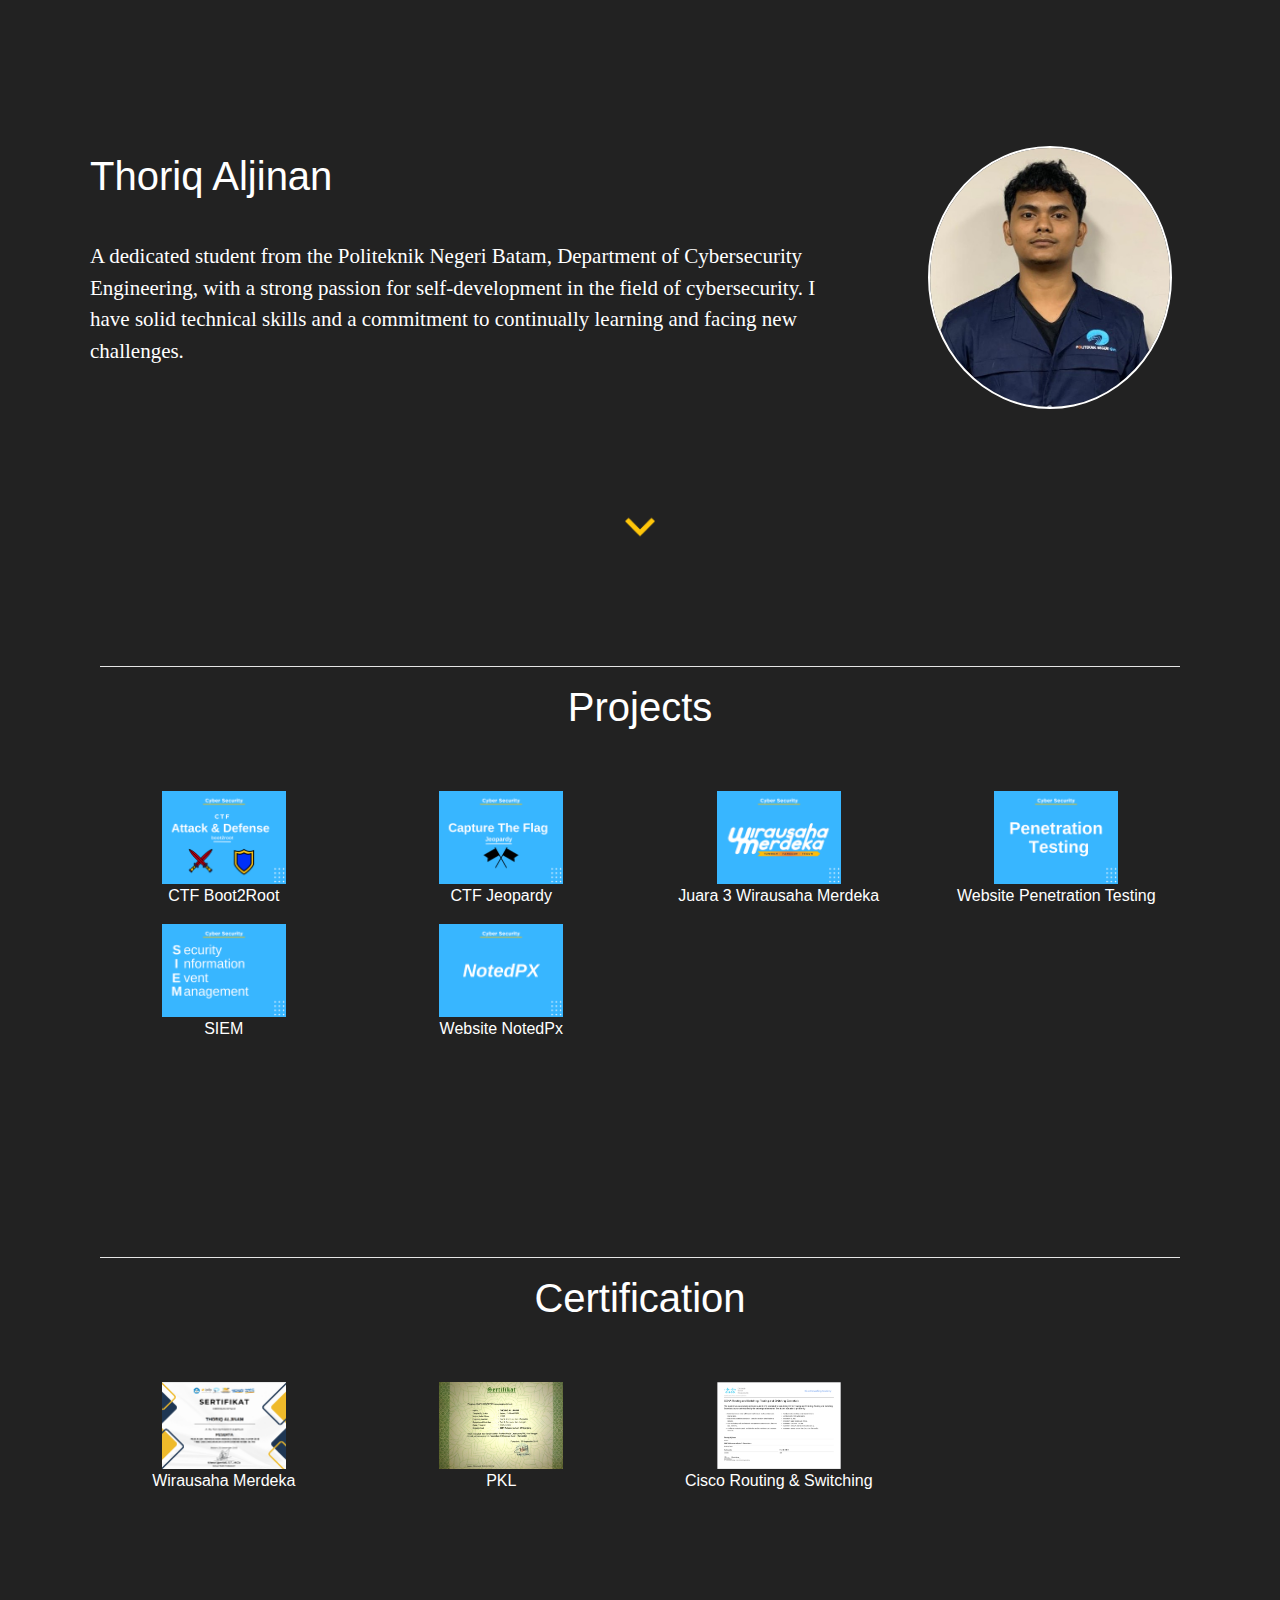
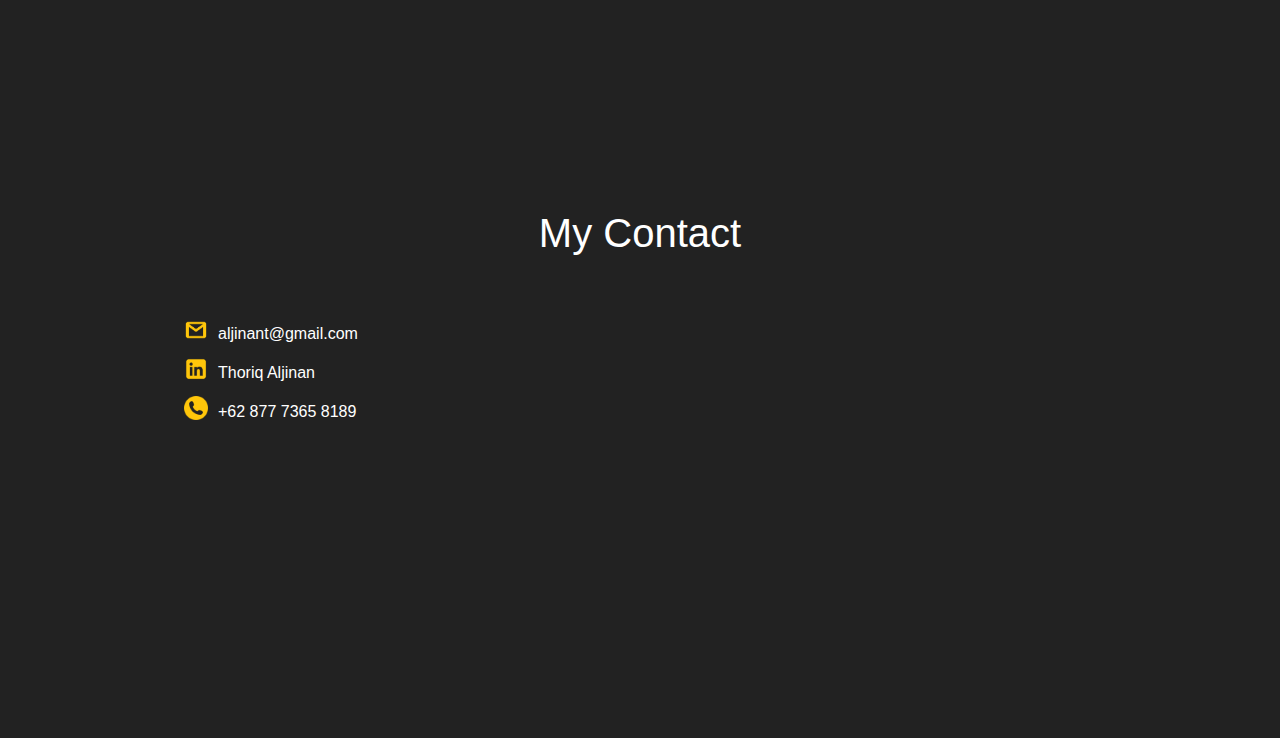
<file: index.html>
<!DOCTYPE html>
   <html lang="en">
   <head>
      <meta charset="UTF-8">
      <meta name="viewport" content="width=device-width, initial-scale=1.0">
      <meta name="viewport" content="width=device-width, initial-scale=1">


      <!--=============== CSS ===============-->
      <link rel="stylesheet" href="assets/css/styles.css">
      <link rel="stylesheet" href="assets/css/navbar.css">

      <link href="https://stackpath.bootstrapcdn.com/bootstrap/4.5.2/css/bootstrap.min.css" rel="stylesheet">

      <title>Thoriq Aljinan</title>
   </head>
   <body>


    <div class="container1">
        <div class="wrapper1">
            <div class="text">
                <h1>Thoriq Aljinan</h1><br>
                <p>A dedicated student from the Politeknik Negeri Batam, Department of Cybersecurity Engineering, with a strong passion for self-development in the field of cybersecurity. I have solid technical skills and a commitment to continually learning and facing new challenges.</p>
            </div>
            <div>
                <img src="assets/img/profile.jpg" class="profil">
            </div>
        </div>

         <div>
               <img src="assets/img/arrow-bellow.png" class="arrow">
         </div>



         <div class="max-width">
            <section class="container">
               <div class="container mt-4">

                  <div class="content">
                     <hr>
                     <h1>Projects</h1>
                     <div class="row content">
                        <div class="col-lg-3 col-md-6">
                           <a href="https://www.linkedin.com/posts/thoriq-aljinan-a7ba46253_boot2root-activity-7218897123977650176-fETv?utm_source=combined_share_message&utm_medium=member_desktop">
                              <img src="Projects/Boot2Root/img/boot2root.png">
                              <p>CTF Boot2Root</p>
                           </a> 
                       </div>
                        <div class="col-lg-3 col-md-6">
                           <a href="https://www.linkedin.com/posts/thoriq-aljinan-a7ba46253_cyber-security-competition-preparation-hands-on-activity-7215673446926626816-QCP4?utm_source=combined_share_message&utm_medium=member_desktop">
                              <img src="Projects/Capture The Flag/img/ctf.png">
                              <p>CTF Jeopardy</p>
                           </a> 
                       </div>
                        <div class="col-lg-3 col-md-6">
                           <a href="Projects/Wirausaha Merdeka/index.html">
                              <img src="Projects/Wirausaha Merdeka/img/logo.png">
                              <p>Juara 3 Wirausaha Merdeka</p>
                           </a> 
                       </div>
                        <div class="col-lg-3 col-md-6">
                           <a href="Projects/Website Penetration Testing/index.html">
                              <img src="Projects/Website Penetration Testing/img/Pentest.png">
                              <p>Website Penetration Testing</p>
                           </a> 
                       </div>
                        <div class="col-lg-3 col-md-6">
                           <a href="Projects/Security Operation Center/index.html">
                              <img src="Projects/Security Operation Center/img/SIEM.png">
                              <p>SIEM</p>
                           </a> 
                       </div>
                        <div class="col-lg-3 col-md-6">
                           <a href="https://www.linkedin.com/posts/thoriq-aljinan-a7ba46253_notedpx-activity-7147132897710268416-Rb7h?utm_source=share&utm_medium=member_desktop">
                              <img src="Projects/NotedPx/img/noted.png">
                              <p>Website NotedPx</p>
                           </a> 
                       </div>

                     </div>
                  </div>

                  <div class="content">
                     <hr>
                     <h1>Certification</h1>
                     <div class="row content">
                        <div class="col-lg-3 col-md-6">
                           <a href="Certification/Wirausaha Merdeka/index.html">
                              <img src="Certification/Wirausaha Merdeka/img/cert.png">
                              <p>Wirausaha Merdeka</p>
                           </a> 
                       </div>
                        <div class="col-lg-3 col-md-6">
                           <a href="Certification/PKL/index.html">
                              <img src="Certification/PKL/img/cert.jpg">
                              <p>PKL</p>
                           </a> 
                       </div>
                        <div class="col-lg-3 col-md-6">
                           <a href="Certification/CCNA/index.html">
                              <img src="Certification/CCNA/img/cert.png">
                              <p>Cisco Routing & Switching</p>
                           </a> 
                       </div>
                     </div>
                  </div>


                </div>
                
               
      
            </section>
      
      
            <footer class="footer">
               <h1>My Contact</h1>
               <div class="contact">
                  <a href="https://mail.google.com/mail/u/0/?tf=cm&fs=1&to=aljinant@gmail.com"><img src="assets/img/gmail.png" alt="Gmail icon"></a>
                  <a href="https://mail.google.com/mail/u/0/?tf=cm&fs=1&to=aljinant@gmail.com"><p>aljinant@gmail.com</p></a>
               </div>
               <div class="contact">
                  <a href="https://www.linkedin.com/in/thoriq-aljinan-a7ba46253/"><img src="assets/img/linkedin.png" alt="LinkedIn icon"></a>
                  <a href="https://www.linkedin.com/in/thoriq-aljinan-a7ba46253/"><p>Thoriq Aljinan</p></a>
               </div>
               <div class="contact">
                  <a href="https://api.whatsapp.com/send?phone=627773658189text=saya%20ingin%20order"><img src="assets/img/phone.png" alt="LinkedIn icon"></a>
                  <a href="https://api.whatsapp.com/send?phone=627773658189text=saya%20ingin%20order"><p>+62 877 7365 8189</p></a>
               </div>
            </footer>



         </div>
    </div>



      <!--=============== SWIPER JS ===============-->
      <script src="assets/js/swiper-bundle.min.js"></script>

      <!--=============== MAIN JS ===============-->
      <script src="assets/js/main.js"></script>

      <script src="https://stackpath.bootstrapcdn.com/bootstrap/4.5.2/js/bootstrap.min.js"></script>
   </body>
</html>
</file>
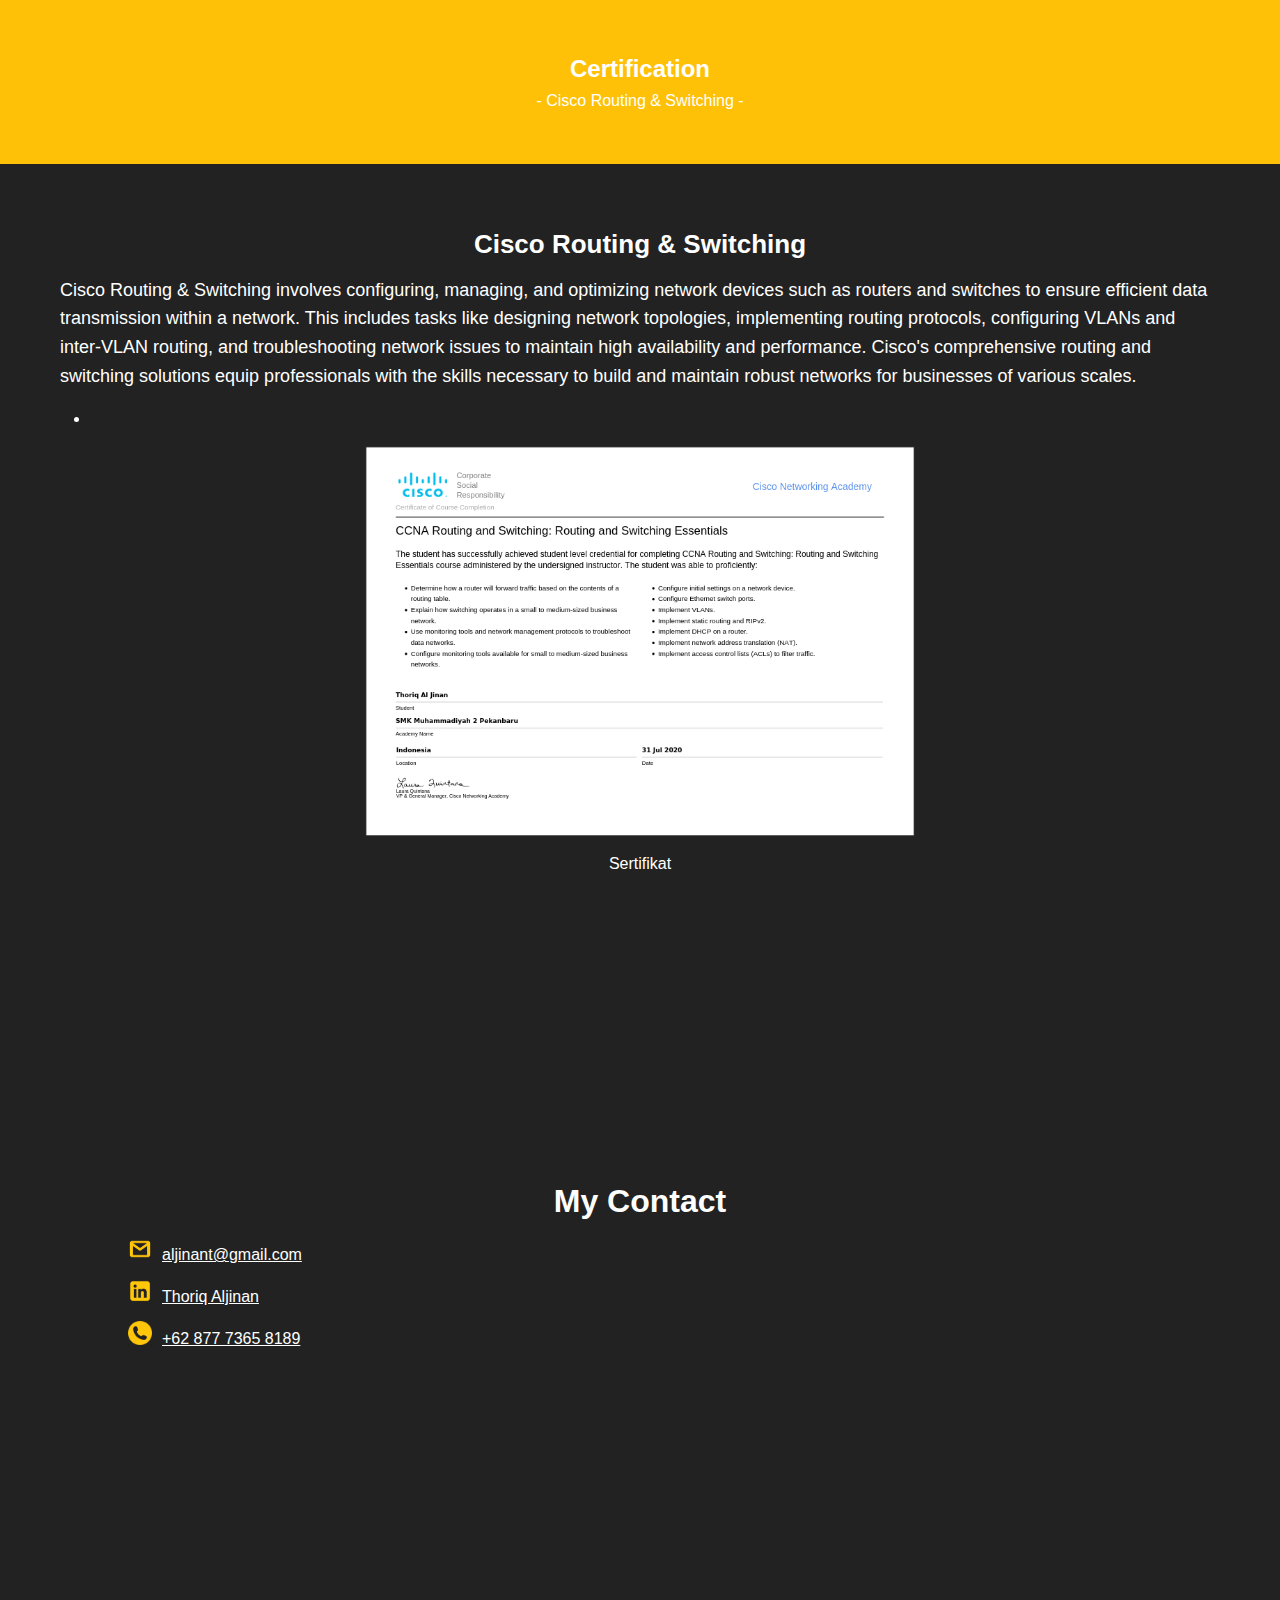
<file: Certification/CCNA/index.html>
<!DOCTYPE html>
<html lang="en">
<head>
    <meta charset="UTF-8">
    <meta name="viewport" content="width=device-width, initial-scale=1.0">
    <title>Blog Saya</title>
    <link rel="stylesheet" href="css/style.css">
</head>
<body>

    <section class="banner">
        <div class="container">
            <h2>Certification</h2>
            <p>- Cisco Routing & Switching -</p>
        </div>
    </section>

    <section class="content">
        <div class="container">
            <article>
                <h3>Cisco Routing & Switching</h3>
                <p>
                    Cisco Routing & Switching involves configuring, managing, and optimizing network devices such as routers and switches to ensure efficient data transmission within a network. This includes tasks like designing network topologies, implementing routing protocols, configuring VLANs and inter-VLAN routing, and troubleshooting network issues to maintain high availability and performance. Cisco's comprehensive routing and switching solutions equip professionals with the skills necessary to build and maintain robust networks for businesses of various scales.
                </p>
                
                <ul>
                    <li></li>
                </ul>
                
                <img src="img/cert.png" alt="Ganti Gambar">Sertifikat</img>

            </article>
        </div>
    </section>

    <footer class="footer">
        <h1>My Contact</h1>
        <div class="contact">
           <a href="https://mail.google.com/mail/u/0/?tf=cm&fs=1&to=aljinant@gmail.com"><img src="../../assets/img/gmail.png" alt="Gmail icon"></a>
           <a href="https://mail.google.com/mail/u/0/?tf=cm&fs=1&to=aljinant@gmail.com"><p>aljinant@gmail.com</p></a>
        </div>
        <div class="contact">
           <a href="https://www.linkedin.com/in/thoriq-aljinan-a7ba46253/"><img src="../../assets/img/linkedin.png" alt="LinkedIn icon"></a>
           <a href="https://www.linkedin.com/in/thoriq-aljinan-a7ba46253/"><p>Thoriq Aljinan</p></a>
        </div>
        <div class="contact">
           <a href="https://api.whatsapp.com/send?phone=627773658189text=saya%20ingin%20order"><img src="../../assets/img/phone.png" alt="LinkedIn icon"></a>
           <a href="https://api.whatsapp.com/send?phone=627773658189text=saya%20ingin%20order"><p>+62 877 7365 8189</p></a>
        </div>
     </footer>

</body>
</html>
</file>
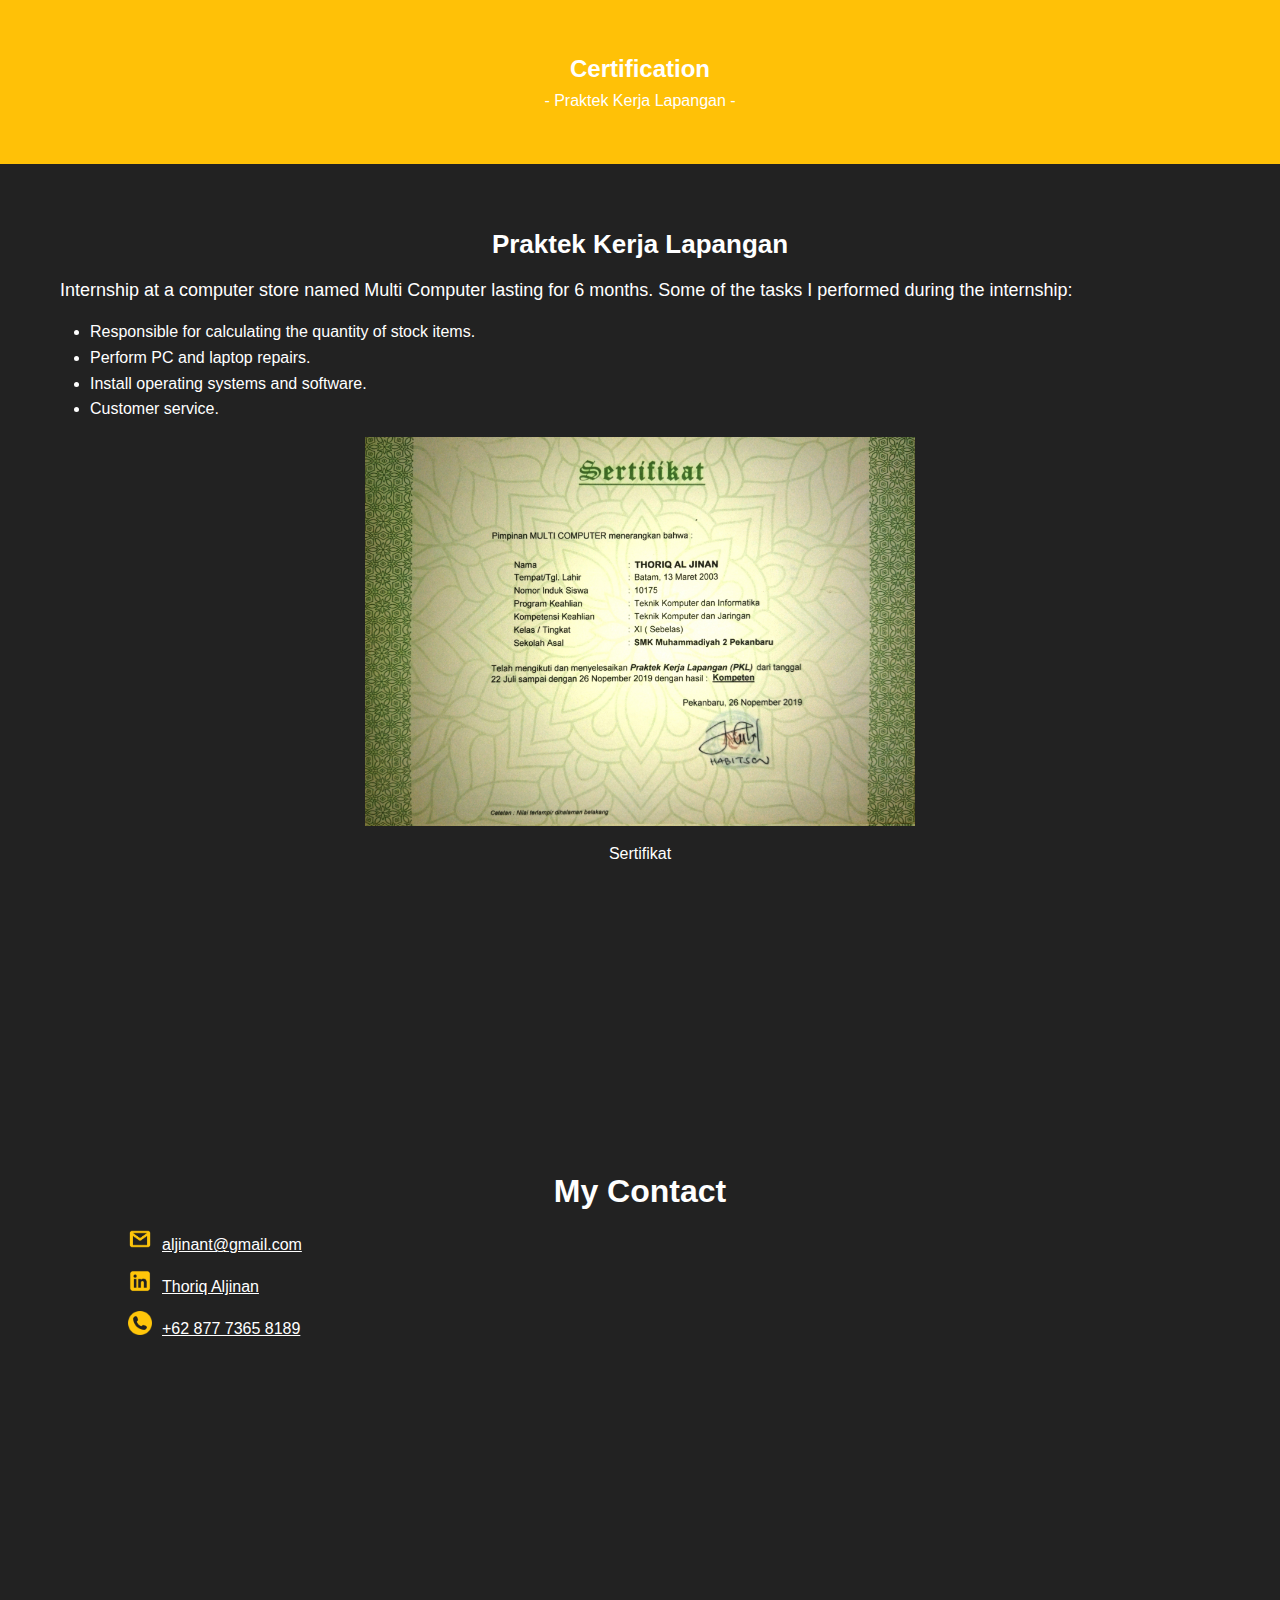
<file: Certification/PKL/index.html>
<!DOCTYPE html>
<html lang="en">
<head>
    <meta charset="UTF-8">
    <meta name="viewport" content="width=device-width, initial-scale=1.0">
    <title>Blog Saya</title>
    <link rel="stylesheet" href="css/style.css">
</head>
<body>

    <section class="banner">
        <div class="container">
            <h2>Certification</h2>
            <p>- Praktek Kerja Lapangan -</p>
        </div>
    </section>

    <section class="content">
        <div class="container">
            <article>
                <h3>Praktek Kerja Lapangan</h3>
                <p>
                    Internship at a computer store named Multi Computer lasting for 6 months.
                    Some of the tasks I performed during the internship:
                </p>
                
                <ul>
                    <li>Responsible for calculating the quantity of stock items.</li>
                    <li>Perform PC and laptop repairs.</li>
                    <li>Install operating systems and software.</li>
                    <li>Customer service.</li>
                </ul>
                
                <img src="img/cert.jpg" alt="Ganti Gambar">Sertifikat</img>

            </article>
        </div>
    </section>

    <footer class="footer">
        <h1>My Contact</h1>
        <div class="contact">
           <a href="https://mail.google.com/mail/u/0/?tf=cm&fs=1&to=aljinant@gmail.com"><img src="../../assets/img/gmail.png" alt="Gmail icon"></a>
           <a href="https://mail.google.com/mail/u/0/?tf=cm&fs=1&to=aljinant@gmail.com"><p>aljinant@gmail.com</p></a>
        </div>
        <div class="contact">
           <a href="https://www.linkedin.com/in/thoriq-aljinan-a7ba46253/"><img src="../../assets/img/linkedin.png" alt="LinkedIn icon"></a>
           <a href="https://www.linkedin.com/in/thoriq-aljinan-a7ba46253/"><p>Thoriq Aljinan</p></a>
        </div>
        <div class="contact">
           <a href="https://api.whatsapp.com/send?phone=627773658189text=saya%20ingin%20order"><img src="../../assets/img/phone.png" alt="LinkedIn icon"></a>
           <a href="https://api.whatsapp.com/send?phone=627773658189text=saya%20ingin%20order"><p>+62 877 7365 8189</p></a>
        </div>
     </footer>

</body>
</html>
</file>
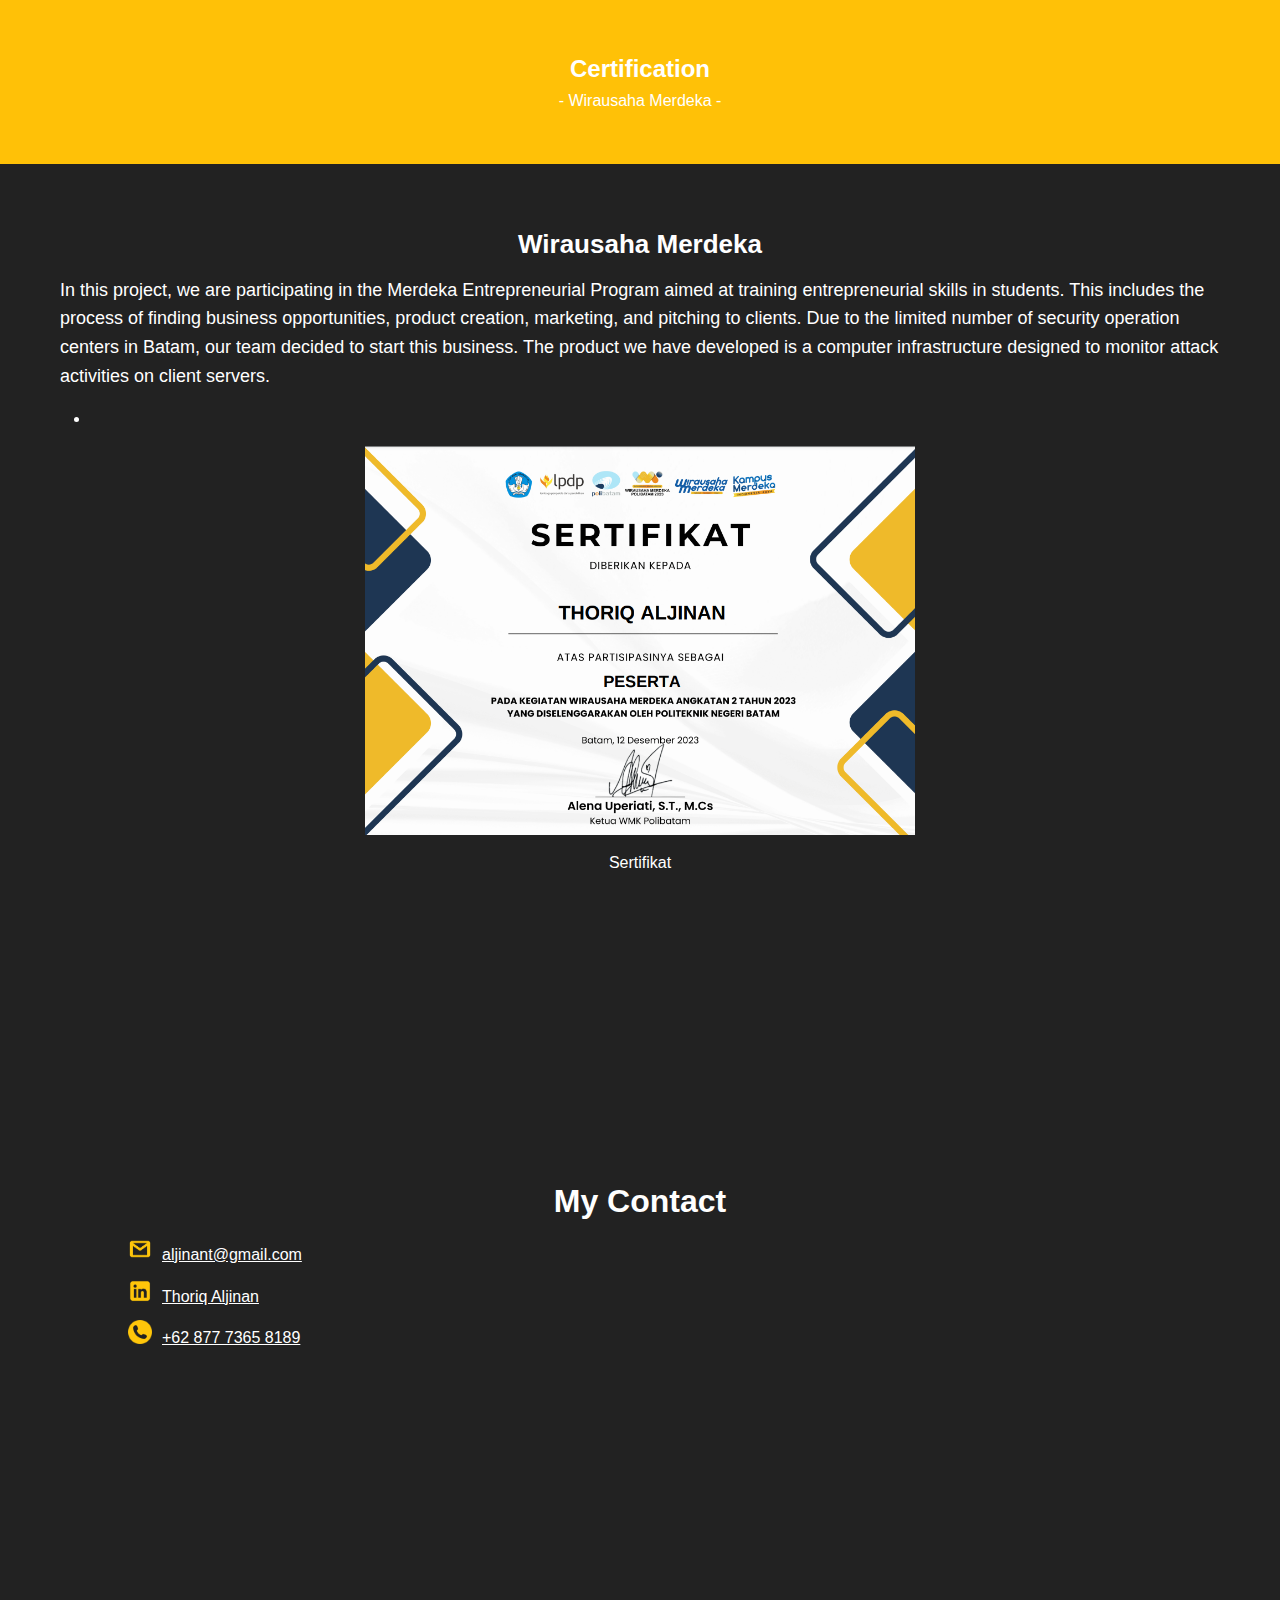
<file: Certification/Wirausaha Merdeka/index.html>
<!DOCTYPE html>
<html lang="en">
<head>
    <meta charset="UTF-8">
    <meta name="viewport" content="width=device-width, initial-scale=1.0">
    <title>Blog Saya</title>
    <link rel="stylesheet" href="css/style.css">
</head>
<body>

    <section class="banner">
        <div class="container">
            <h2>Certification</h2>
            <p>- Wirausaha Merdeka -</p>
        </div>
    </section>

    <section class="content">
        <div class="container">
            <article>
                <h3>Wirausaha Merdeka</h3>
                <p>In this project, we are participating in the Merdeka Entrepreneurial Program aimed at training entrepreneurial skills in students. This includes the process of finding business opportunities, product creation, marketing, and pitching to clients.
                    Due to the limited number of security operation centers in Batam, our team decided to start this business.
                    The product we have developed is a computer infrastructure designed to monitor attack activities on client servers.
                </p>
                
                <ul>
                    <li></li>
                </ul>
                
                <img src="img/cert.png" alt="Participate Certification">Sertifikat</img>

            </article>
        </div>
    </section>

    <footer class="footer">
        <h1>My Contact</h1>
        <div class="contact">
           <a href="https://mail.google.com/mail/u/0/?tf=cm&fs=1&to=aljinant@gmail.com"><img src="../../assets/img/gmail.png" alt="Gmail icon"></a>
           <a href="https://mail.google.com/mail/u/0/?tf=cm&fs=1&to=aljinant@gmail.com"><p>aljinant@gmail.com</p></a>
        </div>
        <div class="contact">
           <a href="https://www.linkedin.com/in/thoriq-aljinan-a7ba46253/"><img src="../../assets/img/linkedin.png" alt="LinkedIn icon"></a>
           <a href="https://www.linkedin.com/in/thoriq-aljinan-a7ba46253/"><p>Thoriq Aljinan</p></a>
        </div>
        <div class="contact">
           <a href="https://api.whatsapp.com/send?phone=627773658189text=saya%20ingin%20order"><img src="../../assets/img/phone.png" alt="LinkedIn icon"></a>
           <a href="https://api.whatsapp.com/send?phone=627773658189text=saya%20ingin%20order"><p>+62 877 7365 8189</p></a>
        </div>
     </footer>

</body>
</html>
</file>
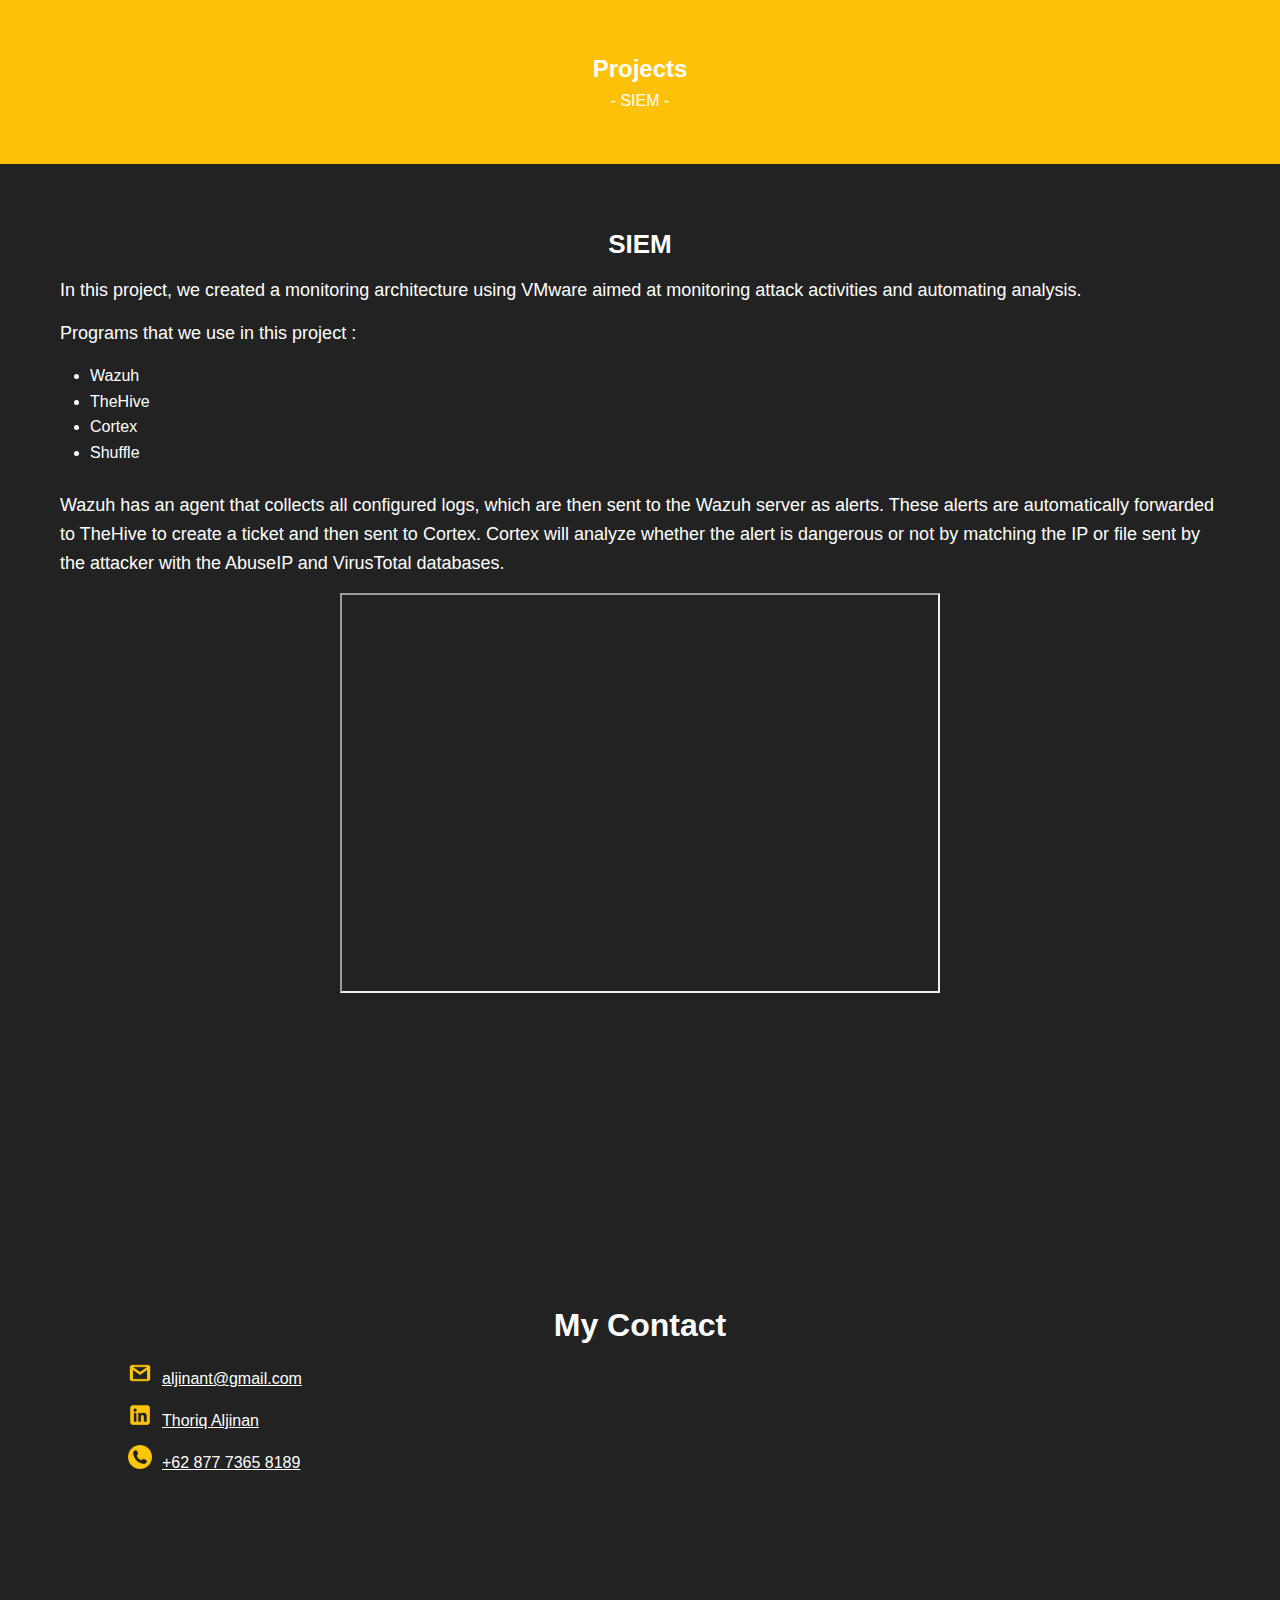
<file: Projects/Security Operation Center/index.html>
<!DOCTYPE html>
<html lang="en">
<head>
    <meta charset="UTF-8">
    <meta name="viewport" content="width=device-width, initial-scale=1.0">
    <title>Blog Saya</title>
    <link rel="stylesheet" href="css/style.css">
</head>
<body>

    <section class="banner">
        <div class="container">
            <h2>Projects</h2>
            <p>- SIEM -</p>
        </div>
    </section>

    <section class="content">
        <div class="container">
            <article>
                <h3>SIEM</h3>
                <p>
                    In this project, we created a monitoring architecture using VMware aimed at monitoring attack activities and automating analysis.
                </p>
                <p>
                    Programs that we use in this project :
                </p>
                
                <ul>
                    <li>Wazuh</li>
                    <li>TheHive</li>
                    <li>Cortex</li>
                    <li>Shuffle</li>
                </ul>
                
                <br>
                <p>
                    Wazuh has an agent that collects all configured logs, which are then sent to the Wazuh server as alerts. These alerts are automatically forwarded to TheHive to create a ticket and then sent to Cortex. Cortex will analyze whether the alert is dangerous or not by matching the IP or file sent by the attacker with the AbuseIP and VirusTotal databases.
                </p>

                <div>
                    <iframe width="600" height="400"src="https://www.youtube.com/embed/GLsNfbsPZhI?autoplay=1" allow='autoplay'></iframe>
                </div>

                

            </article>
        </div>
    </section>

    <footer class="footer">
        <h1>My Contact</h1>
        <div class="contact">
           <a href="https://mail.google.com/mail/u/0/?tf=cm&fs=1&to=aljinant@gmail.com"><img src="../../assets/img/gmail.png" alt="Gmail icon"></a>
           <a href="https://mail.google.com/mail/u/0/?tf=cm&fs=1&to=aljinant@gmail.com"><p>aljinant@gmail.com</p></a>
        </div>
        <div class="contact">
           <a href="https://www.linkedin.com/in/thoriq-aljinan-a7ba46253/"><img src="../../assets/img/linkedin.png" alt="LinkedIn icon"></a>
           <a href="https://www.linkedin.com/in/thoriq-aljinan-a7ba46253/"><p>Thoriq Aljinan</p></a>
        </div>
        <div class="contact">
           <a href="https://api.whatsapp.com/send?phone=627773658189text=saya%20ingin%20order"><img src="../../assets/img/phone.png" alt="LinkedIn icon"></a>
           <a href="https://api.whatsapp.com/send?phone=627773658189text=saya%20ingin%20order"><p>+62 877 7365 8189</p></a>
        </div>
     </footer>

</body>
</html>
</file>
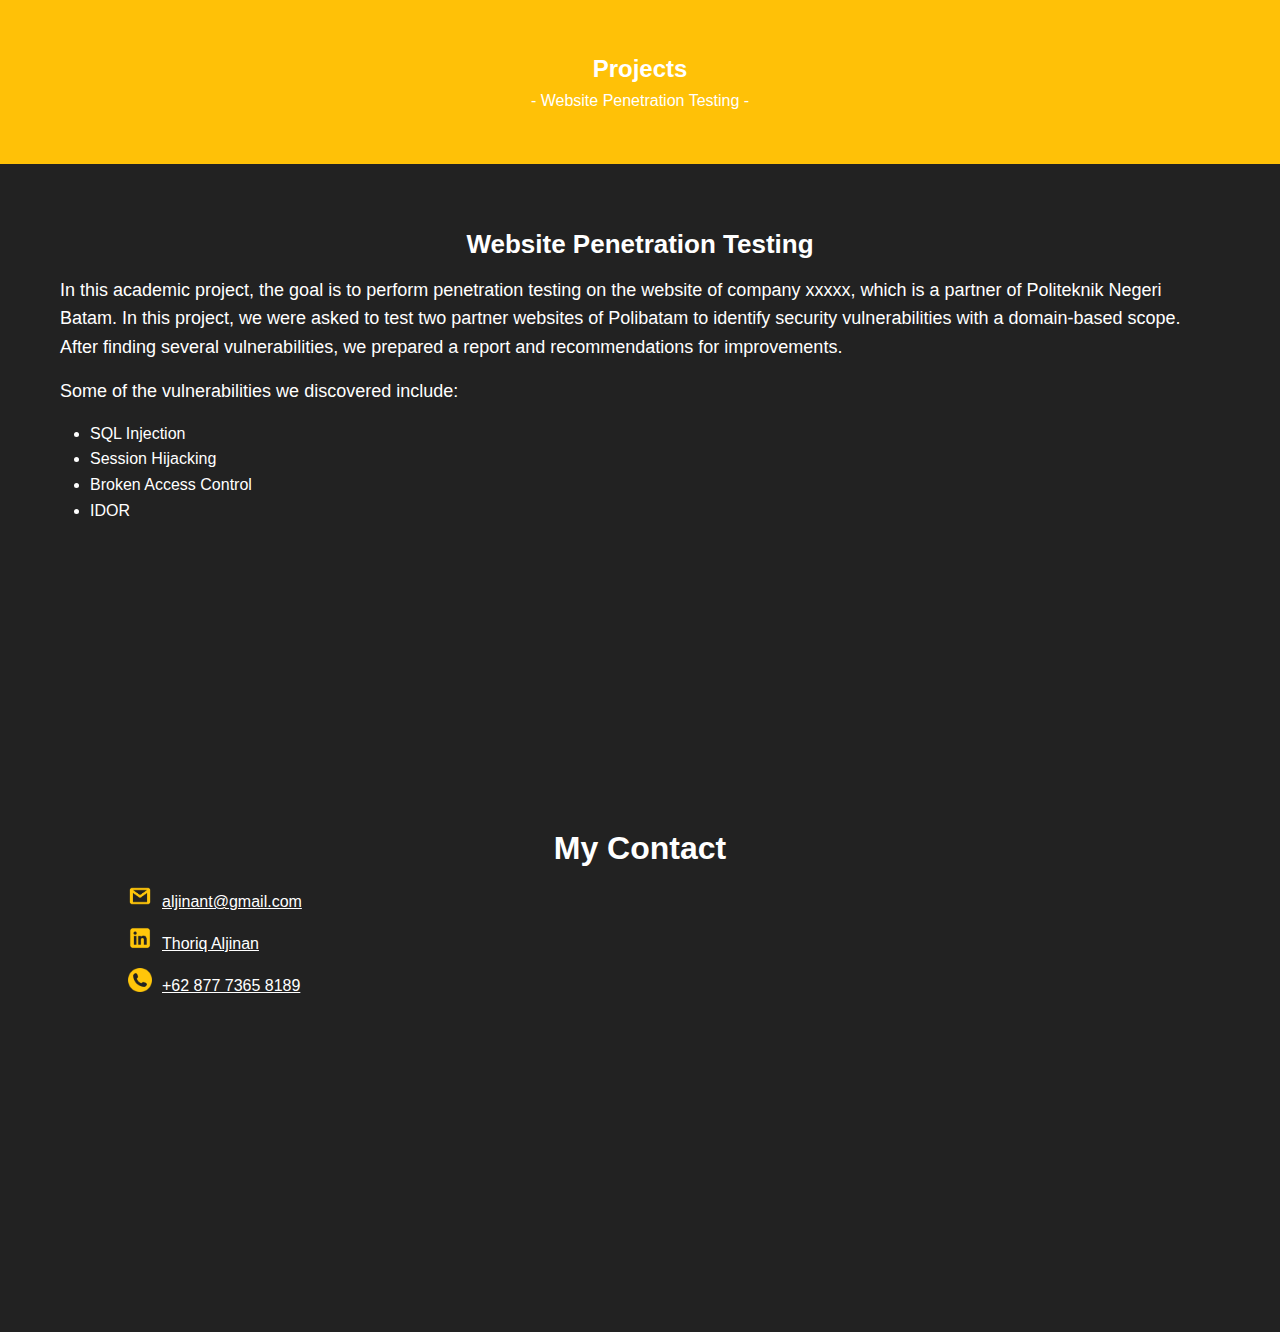
<file: Projects/Website Penetration Testing/index.html>
<!DOCTYPE html>
<html lang="en">
<head>
    <meta charset="UTF-8">
    <meta name="viewport" content="width=device-width, initial-scale=1.0">
    <title>Blog Saya</title>
    <link rel="stylesheet" href="css/style.css">
</head>
<body>

    <section class="banner">
        <div class="container">
            <h2>Projects</h2>
            <p>- Website Penetration Testing -</p>
        </div>
    </section>

    <section class="content">
        <div class="container">
            <article>
                <h3>Website Penetration Testing</h3>
                <p>
                    In this academic project, the goal is to perform penetration testing on the website of company xxxxx, which is a partner of Politeknik Negeri Batam. In this project, we were asked to test two partner websites of Polibatam to identify security vulnerabilities with a domain-based scope. 
                    After finding several vulnerabilities, we prepared a report and recommendations for improvements. 
                </p>
                <p>
                    Some of the vulnerabilities we discovered include:
                </p>
                
                <ul>
                    <li>SQL Injection</li>
                    <li>Session Hijacking</li>
                    <li>Broken Access Control</li>
                    <li>IDOR</li>
                </ul>
                
                <!-- <img src="x" alt="Ganti Gambar">test</img> -->

            </article>
        </div>
    </section>

    <footer class="footer">
        <h1>My Contact</h1>
        <div class="contact">
           <a href="https://mail.google.com/mail/u/0/?tf=cm&fs=1&to=aljinant@gmail.com"><img src="../../assets/img/gmail.png" alt="Gmail icon"></a>
           <a href="https://mail.google.com/mail/u/0/?tf=cm&fs=1&to=aljinant@gmail.com"><p>aljinant@gmail.com</p></a>
        </div>
        <div class="contact">
           <a href="https://www.linkedin.com/in/thoriq-aljinan-a7ba46253/"><img src="../../assets/img/linkedin.png" alt="LinkedIn icon"></a>
           <a href="https://www.linkedin.com/in/thoriq-aljinan-a7ba46253/"><p>Thoriq Aljinan</p></a>
        </div>
        <div class="contact">
           <a href="https://api.whatsapp.com/send?phone=627773658189text=saya%20ingin%20order"><img src="../../assets/img/phone.png" alt="LinkedIn icon"></a>
           <a href="https://api.whatsapp.com/send?phone=627773658189text=saya%20ingin%20order"><p>+62 877 7365 8189</p></a>
        </div>
     </footer>

</body>
</html>
</file>
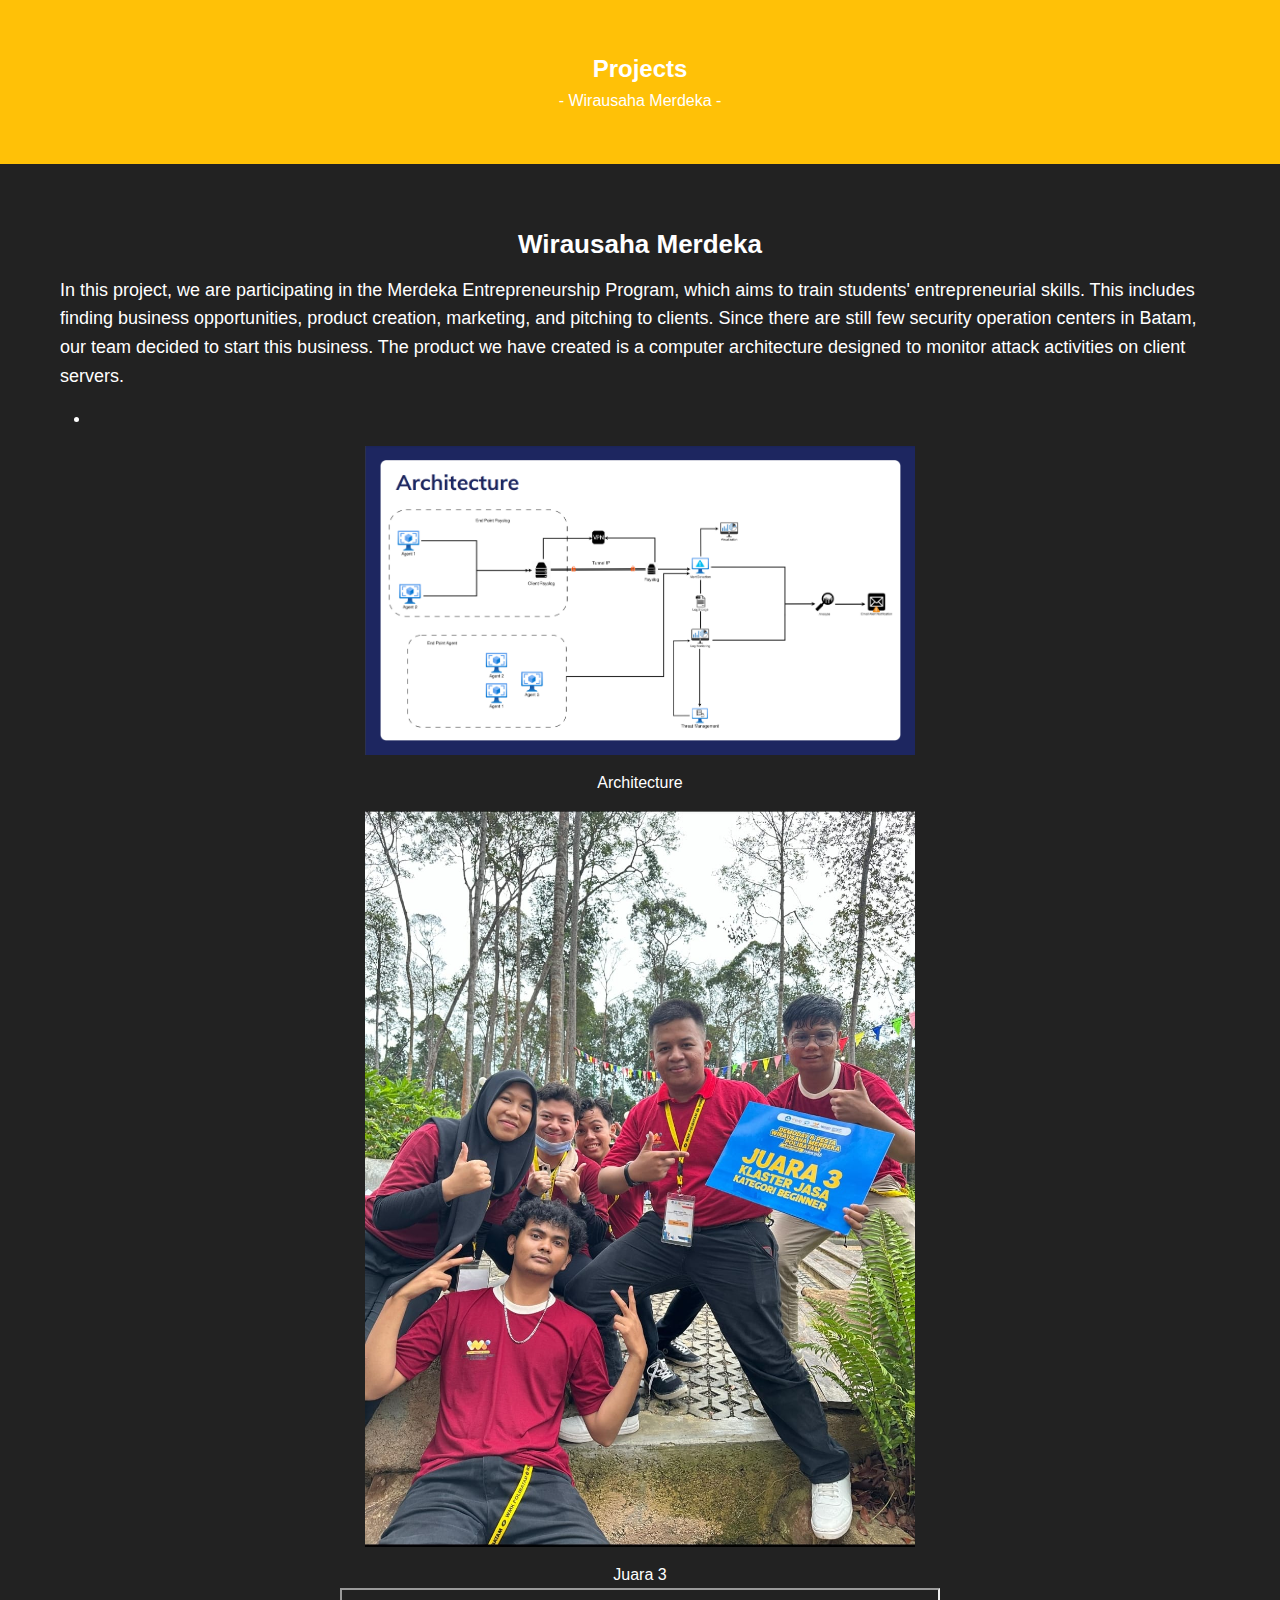
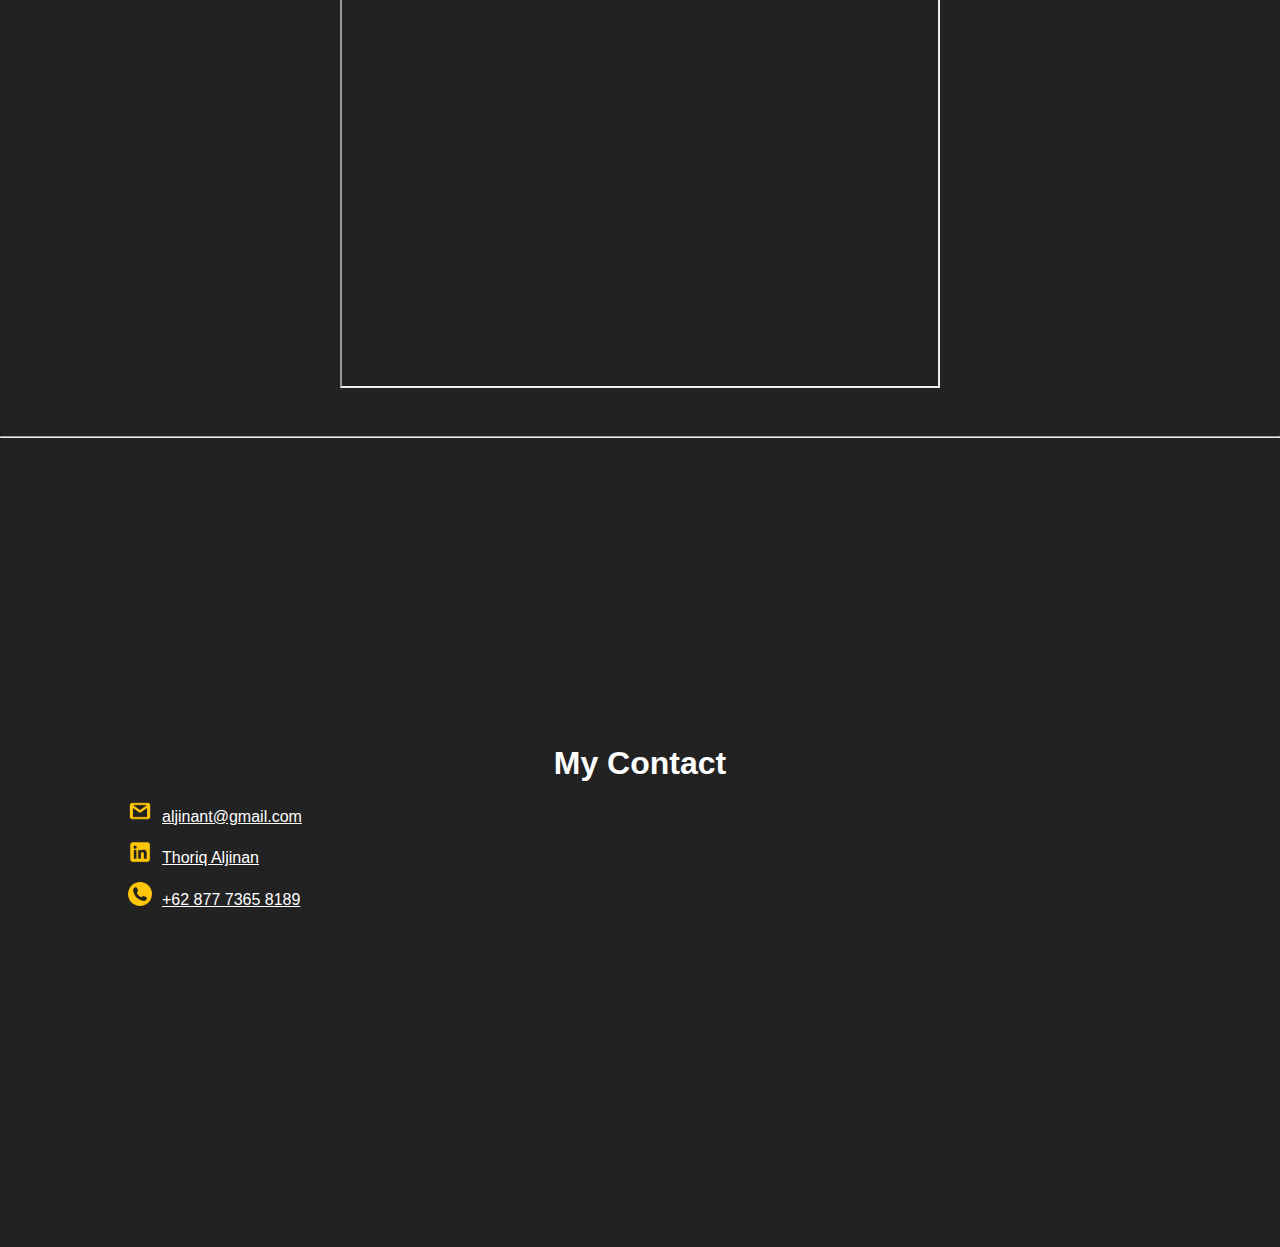
<file: Projects/Wirausaha Merdeka/index.html>
<!DOCTYPE html>
<html lang="en">
<head>
    <meta charset="UTF-8">
    <meta name="viewport" content="width=device-width, initial-scale=1.0">
    <title>Blog Saya</title>
    <link rel="stylesheet" href="css/style.css">
</head>
<body>

    <section class="banner">
        <div class="container">
            <h2>Projects</h2>
            <p>- Wirausaha Merdeka -</p>
        </div>
    </section>

    <section class="content">
        <div class="container">
            <article>
                <h3>Wirausaha Merdeka</h3>
                <p>In this project, we are participating in the Merdeka Entrepreneurship Program, which aims to train students' entrepreneurial skills. This includes finding business opportunities, product creation, marketing, and pitching to clients. Since there are still few security operation centers in Batam, our team decided to start this business. The product we have created is a computer architecture designed to monitor attack activities on client servers.
                    
                </p>
                
                <ul>
                    <li></li>
                </ul>
                
                <img src="img/infra.png" alt="Architecture">Architecture</img>
                <img src="img/juara3.jpeg" alt="Juara 3">Juara 3</img>


                <div>
                    <iframe width="600" height="400"src="https://www.youtube.com/embed/jJ1VuChxOjc?autoplay=1" allow='autoplay'></iframe>
                </div>
                
                
            </article>
        </div>
        <hr>
    </section>

    <footer class="footer">
        <h1>My Contact</h1>
        <div class="contact">
           <a href="https://mail.google.com/mail/u/0/?tf=cm&fs=1&to=aljinant@gmail.com"><img src="../../assets/img/gmail.png" alt="Gmail icon"></a>
           <a href="https://mail.google.com/mail/u/0/?tf=cm&fs=1&to=aljinant@gmail.com"><p>aljinant@gmail.com</p></a>
        </div>
        <div class="contact">
           <a href="https://www.linkedin.com/in/thoriq-aljinan-a7ba46253/"><img src="../../assets/img/linkedin.png" alt="LinkedIn icon"></a>
           <a href="https://www.linkedin.com/in/thoriq-aljinan-a7ba46253/"><p>Thoriq Aljinan</p></a>
        </div>
        <div class="contact">
           <a href="https://api.whatsapp.com/send?phone=627773658189text=saya%20ingin%20order"><img src="../../assets/img/phone.png" alt="LinkedIn icon"></a>
           <a href="https://api.whatsapp.com/send?phone=627773658189text=saya%20ingin%20order"><p>+62 877 7365 8189</p></a>
        </div>
     </footer>

</body>
</html>
</file>
<file: assets/css/styles.css>
/*=============== GOOGLE FONTS ===============*/
@import url("https://fonts.googleapis.com/css2?family=Bai+Jamjuree:wght@400;500;600&display=swap");

/*=============== VARIABLES CSS ===============*/
:root {
  /*========== Colors ==========*/
  /*Color mode HSL(hue, saturation, lightness)*/
  --first-color: #FFC60B;
  --first-color-light: hsl(38, 100%, 78%);
  --first-color-alt: hsl(32, 75%, 50%);
  --second-color: white;
  --dark-color: hsl(212, 40%, 12%);
  --white-color: #0d0000;
  --body-color: #222;
  --container-color: #222;

  /*========== Font and typography ==========*/
  /*.5rem = 8px | 1rem = 16px ...*/
  --body-font: "Bai Jamjuree", sans-serif;
  --h2-font-size: 1.25rem;
  --normal-font-size: 1rem;
}

/*=============== BASE ===============*/
* {
  box-sizing: border-box;
  padding: 0;
  margin: 0;
  background-color: #222;


}

body {
  font-family: var(--body-font);
  font-size: var(--normal-font-size);
  background-color: var(--body-color);
  color: var(--white-color);
}

/* Style the container1 */
.container1 {
    display: flex;
    flex-direction: column; /* Stack items vertically */
    align-items: center;
    padding: 20px;
    margin-top: 10%;
}

/* Style the wrapper1 */
.wrapper1 {
    display: flex;
    flex-direction: column; /* Stack items vertically */
    align-items: center;
    margin-bottom: 5px; /* Add 5px margin at the bottom */
}

/* Style the text */
.text {
    margin-bottom: 20px; /* Add margin at the bottom of the text */
    margin-left: 70px;
    color: white;
    width: 60%;
    font-size: 21px;
}

.text h1 {
    margin-bottom: 10px;
}

.text p {
    line-height: 1.5;
    font-family: arial sans-serif ;
}

/* Style the profile image */
.profil {
    max-width: 240px; /* Adjust the size as needed */
    border-radius: 50%;
    margin-bottom: 10px; /* Add margin at the bottom of the image */
    margin-right: 90px;
    outline: 2px solid white;
}



/* Style the arrow image */
.arrow {
    width: 30px; 
    margin-top: 100px;
    margin-bottom: 100px;
    animation: fadeInOut 2s infinite;
}


/* Media queries for responsiveness */
@media only screen and (min-width: 768px) {
    /* For large screens, move the image to the right */
    .wrapper1 {
        justify-content: space-between;
        margin-bottom: 5px; /* Add 5px margin at the bottom */
        flex-direction: row; /* Align items horizontally */
    }

    .text {
        margin-right: 20px; /* Add margin to the right of the text */
    }

    .profil {
        margin-bottom: 0; /* Remove margin at the bottom of the image */

    }
}

/* Media queries for responsiveness */
@media only screen and (min-width: 480px) and (max-width: 767px) {
    /* For medium screens */
    .container1 {
        margin-top: 8%; /* Adjust as needed */
    }

    .text {
        margin-left: 0; /* Remove left margin of the text */
        width: 80%; /* Adjust the width of the text */
        font-size: 18px; /* Adjust the font size of the text */
    }

    .profil {
        margin-right: 0; /* Remove right margin of the image */
        margin-bottom: 10px; /* Keep margin at the bottom of the image */
    }

    .card__button {
        margin-top: 40px; /* Adjust as needed */
    }

    .arrow {
        margin-top: 60%; /* Adjust as needed */
    }
}

@media only screen and (max-width: 479px) {
    /* For small screens */
    .container1 {
        margin-top: 5%; /* Adjust as needed */
    }

    .text {
        margin-left: 0; /* Remove left margin of the text */
        width: 90%; /* Adjust the width of the text */
        font-size: 16px; /* Adjust the font size of the text */
    }

    .profil {
        margin-right: 0; /* Remove right margin of the image */
        margin-bottom: 10px; /* Keep margin at the bottom of the image */
    }

    .card__button {
        margin-top: 30px; /* Adjust as needed */
    }

    .arrow {
        margin-top: 50%; /* Adjust as needed */
    }
}












.max-width {
  color:white;
  text-align: center;
}

.max-width a{
  color: white;
}

.max-width a:hover {
  color: #FFC60B;
}

.max-width h1{
  margin-bottom: 60px;
}

.max-width img{
  max-width: 50%;
}




.content {
  margin-bottom: 200px;
}





/* FOOTER */
.footer{
    width: 100%;
    height: 41vh;
    margin: 220px auto;
    /* background: #222; */
}

.footer h1{
  text-align: center;
  color: white;
  padding-top: 80px;
  padding-bottom: 0;
}

.footer p{
  text-align: center;
  color: white;
  padding-top: 5px;
  margin: 0;
  margin-bottom: 0;
}

.contact {
   display: flex;
   margin-top: 10px;
   margin-left: 10%;
}

.contact img {
   max-width: 24px;
   margin-right: 10px;
}


.contact a {
   color: white;
}

.contact p:hover {
  color: #FFC60B;
}







hr {
  border-top: 1px solid #ffffff;
  background-color: #ffffff; 
}
</file>
<file: assets/css/navbar.css>
@import url("https://fonts.googleapis.com/css2?family=Bai+Jamjuree:wght@400;500;600&display=swap");

* {
}

body {
    margin: 0;

}

.navbar {
    overflow: hidden;
    background-color: #FFC60B; /* warna latar belakang navbar */
    font-family: "Bai Jamjuree", sans-serif; /* warna latar belakang dokumen */
    font-weight: 500;
}

.navbar a {
    float: left;
    display: block;
    color: #121e2b;
    text-align: center;
    padding: 14px 16px;
    text-decoration: none;
    background-color: #FFC60B; /* warna latar belakang link di navbar */
    font-size: 18px;
}

.navbar img {
    max-width: 40px;
}

.navbar a.right {
    float: right;
}

.navbar a:hover {
    background-color: #ffb20b; /* warna latar belakang saat hover */
    color: white;
    font-weight: 600;
}
</file>
<file: Certification/CCNA/css/style.css>
/* Reset CSS */
* {
    margin: 0;
    padding: 0;
    box-sizing: border-box;
}

/* Global Styles */
body {
    font-family: Arial, sans-serif;
    line-height: 1.6;
    background-color: #222;
    color: #fff;
}

.container {
    max-width: 1200px;
    margin: 0 auto;
    padding: 0 20px;
}

.banner {
    text-align: center;
    padding: 50px 0;
    background-color: #ffc107;
}

.content {
    margin-top: 20px;
}

article {
    margin-top: 60px;
    margin-bottom: 40px;
    text-align: center; 
}


article h3 {
    margin-bottom: 10px;
    font-size: 26px;
}

article p {
    text-align: left; 
    margin-bottom: 15px;
    font-size: 18px;
}

article ul {
    text-align: left; 
    margin-left: 30px;
}

article img {
    display: block; 
    margin: 0 auto; 
    padding: 15px;
    max-width: 50%; 
}










/* FOOTER */
.footer{
    width: 100%;
    height: 41vh;
    margin: 220px auto;
}

.footer h1{
  text-align: center;
  color: white;
  padding-top: 80px;
  padding-bottom: 0;
}

.footer p{
  text-align: center;
  color: white;
  padding-top: 5px;
  margin: 0;
  margin-bottom: 0;
}

.contact {
   display: flex;
   margin-top: 10px;
   margin-left: 10%;
}

.contact img {
   max-width: 24px;
   margin-right: 10px;
}


.contact a {
   color: white;
}

.contact p:hover {
  color: #FFC60B;
}
</file>
<file: Certification/PKL/css/style.css>
/* Reset CSS */
* {
    margin: 0;
    padding: 0;
    box-sizing: border-box;
}

/* Global Styles */
body {
    font-family: Arial, sans-serif;
    line-height: 1.6;
    background-color: #222;
    color: #fff;
}

.container {
    max-width: 1200px;
    margin: 0 auto;
    padding: 0 20px;
}

.banner {
    text-align: center;
    padding: 50px 0;
    background-color: #ffc107;
}

.content {
    margin-top: 20px;
}

article {
    margin-top: 60px;
    margin-bottom: 40px;
    text-align: center; 
}


article h3 {
    margin-bottom: 10px;
    font-size: 26px;
}

article p {
    text-align: left; 
    margin-bottom: 15px;
    font-size: 18px;
}

article ul {
    text-align: left; 
    margin-left: 30px;
}

article img {
    display: block; 
    margin: 0 auto; 
    padding: 15px;
    max-width: 50%; 
}










/* FOOTER */
.footer{
    width: 100%;
    height: 41vh;
    margin: 220px auto;
}

.footer h1{
  text-align: center;
  color: white;
  padding-top: 80px;
  padding-bottom: 0;
}

.footer p{
  text-align: center;
  color: white;
  padding-top: 5px;
  margin: 0;
  margin-bottom: 0;
}

.contact {
   display: flex;
   margin-top: 10px;
   margin-left: 10%;
}

.contact img {
   max-width: 24px;
   margin-right: 10px;
}


.contact a {
   color: white;
}

.contact p:hover {
  color: #FFC60B;
}
</file>
<file: Certification/Wirausaha Merdeka/css/style.css>
/* Reset CSS */
* {
    margin: 0;
    padding: 0;
    box-sizing: border-box;
}

/* Global Styles */
body {
    font-family: Arial, sans-serif;
    line-height: 1.6;
    background-color: #222;
    color: #fff;
}

.container {
    max-width: 1200px;
    margin: 0 auto;
    padding: 0 20px;
}

.banner {
    text-align: center;
    padding: 50px 0;
    background-color: #ffc107;
}

.content {
    margin-top: 20px;
}

article {
    margin-top: 60px;
    margin-bottom: 40px;
    text-align: center; 
}


article h3 {
    margin-bottom: 10px;
    font-size: 26px;
}

article p {
    text-align: left; 
    margin-bottom: 15px;
    font-size: 18px;
}

article ul {
    text-align: left; 
    margin-left: 30px;
}

article img {
    display: block; 
    margin: 0 auto; 
    padding: 15px;
    max-width: 50%; 
}










/* FOOTER */
.footer{
    width: 100%;
    height: 41vh;
    margin: 220px auto;
}

.footer h1{
  text-align: center;
  color: white;
  padding-top: 80px;
  padding-bottom: 0;
}

.footer p{
  text-align: center;
  color: white;
  padding-top: 5px;
  margin: 0;
  margin-bottom: 0;
}

.contact {
   display: flex;
   margin-top: 10px;
   margin-left: 10%;
}

.contact img {
   max-width: 24px;
   margin-right: 10px;
}


.contact a {
   color: white;
}

.contact p:hover {
  color: #FFC60B;
}
</file>
<file: Projects/Security Operation Center/css/style.css>
/* Reset CSS */
* {
    margin: 0;
    padding: 0;
    box-sizing: border-box;
}

/* Global Styles */
body {
    font-family: Arial, sans-serif;
    line-height: 1.6;
    background-color: #222;
    color: #fff;
}

.container {
    max-width: 1200px;
    margin: 0 auto;
    padding: 0 20px;
}

.banner {
    text-align: center;
    padding: 50px 0;
    background-color: #ffc107;
}

.content {
    margin-top: 20px;
}

article {
    margin-top: 60px;
    margin-bottom: 40px;
    text-align: center; 
}


article h3 {
    margin-bottom: 10px;
    font-size: 26px;
}

article p {
    text-align: left; 
    margin-bottom: 15px;
    font-size: 18px;
}

article ul {
    text-align: left; 
    margin-left: 30px;
}

article img {
    display: block; 
    margin: 0 auto; 
    padding: 15px;
    max-width: 50%; 
}










/* FOOTER */
.footer{
    width: 100%;
    height: 41vh;
    margin: 220px auto;
}

.footer h1{
  text-align: center;
  color: white;
  padding-top: 80px;
  padding-bottom: 0;
}

.footer p{
  text-align: center;
  color: white;
  padding-top: 5px;
  margin: 0;
  margin-bottom: 0;
}

.contact {
   display: flex;
   margin-top: 10px;
   margin-left: 10%;
}

.contact img {
   max-width: 24px;
   margin-right: 10px;
}


.contact a {
   color: white;
}

.contact p:hover {
  color: #FFC60B;
}
</file>
<file: Projects/Website Penetration Testing/css/style.css>
/* Reset CSS */
* {
    margin: 0;
    padding: 0;
    box-sizing: border-box;
}

/* Global Styles */
body {
    font-family: Arial, sans-serif;
    line-height: 1.6;
    background-color: #222;
    color: #fff;
}

.container {
    max-width: 1200px;
    margin: 0 auto;
    padding: 0 20px;
}

.banner {
    text-align: center;
    padding: 50px 0;
    background-color: #ffc107;
}

.content {
    margin-top: 20px;
}

article {
    margin-top: 60px;
    margin-bottom: 40px;
    text-align: center; 
}


article h3 {
    margin-bottom: 10px;
    font-size: 26px;
}

article p {
    text-align: left; 
    margin-bottom: 15px;
    font-size: 18px;
}

article ul {
    text-align: left; 
    margin-left: 30px;
}

article img {
    display: block; 
    margin: 0 auto; 
    padding: 15px;
    max-width: 50%; 
}










/* FOOTER */
.footer{
    width: 100%;
    height: 41vh;
    margin: 220px auto;
}

.footer h1{
  text-align: center;
  color: white;
  padding-top: 80px;
  padding-bottom: 0;
}

.footer p{
  text-align: center;
  color: white;
  padding-top: 5px;
  margin: 0;
  margin-bottom: 0;
}

.contact {
   display: flex;
   margin-top: 10px;
   margin-left: 10%;
}

.contact img {
   max-width: 24px;
   margin-right: 10px;
}


.contact a {
   color: white;
}

.contact p:hover {
  color: #FFC60B;
}
</file>
<file: Projects/Wirausaha Merdeka/css/style.css>
/* Reset CSS */
* {
    margin: 0;
    padding: 0;
    box-sizing: border-box;
}

/* Global Styles */
body {
    font-family: Arial, sans-serif;
    line-height: 1.6;
    background-color: #222;
    color: #fff;
}

.container {
    max-width: 1200px;
    margin: 0 auto;
    padding: 0 20px;
}

.banner {
    text-align: center;
    padding: 50px 0;
    background-color: #ffc107;
}

.content {
    margin-top: 20px;
}

article {
    margin-top: 60px;
    margin-bottom: 40px;
    text-align: center; 
}


article h3 {
    margin-bottom: 10px;
    font-size: 26px;
}

article p {
    text-align: left; 
    margin-bottom: 15px;
    font-size: 18px;
}

article ul {
    text-align: left; 
    margin-left: 30px;
}

article img {
    display: block; 
    margin: 0 auto ;
    max-width: 50%; 
    padding: 15px;
}










/* FOOTER */
.footer{
    width: 100%;
    height: 41vh;
    margin: 220px auto;
}

.footer h1{
  text-align: center;
  color: white;
  padding-top: 80px;
  padding-bottom: 0;
}

.footer p{
  text-align: center;
  color: white;
  padding-top: 5px;
  margin: 0;
  margin-bottom: 0;
}

.contact {
   display: flex;
   margin-top: 10px;
   margin-left: 10%;
}

.contact img {
   max-width: 24px;
   margin-right: 10px;
}


.contact a {
   color: white;
}

.contact p:hover {
  color: #FFC60B;
}
</file>
